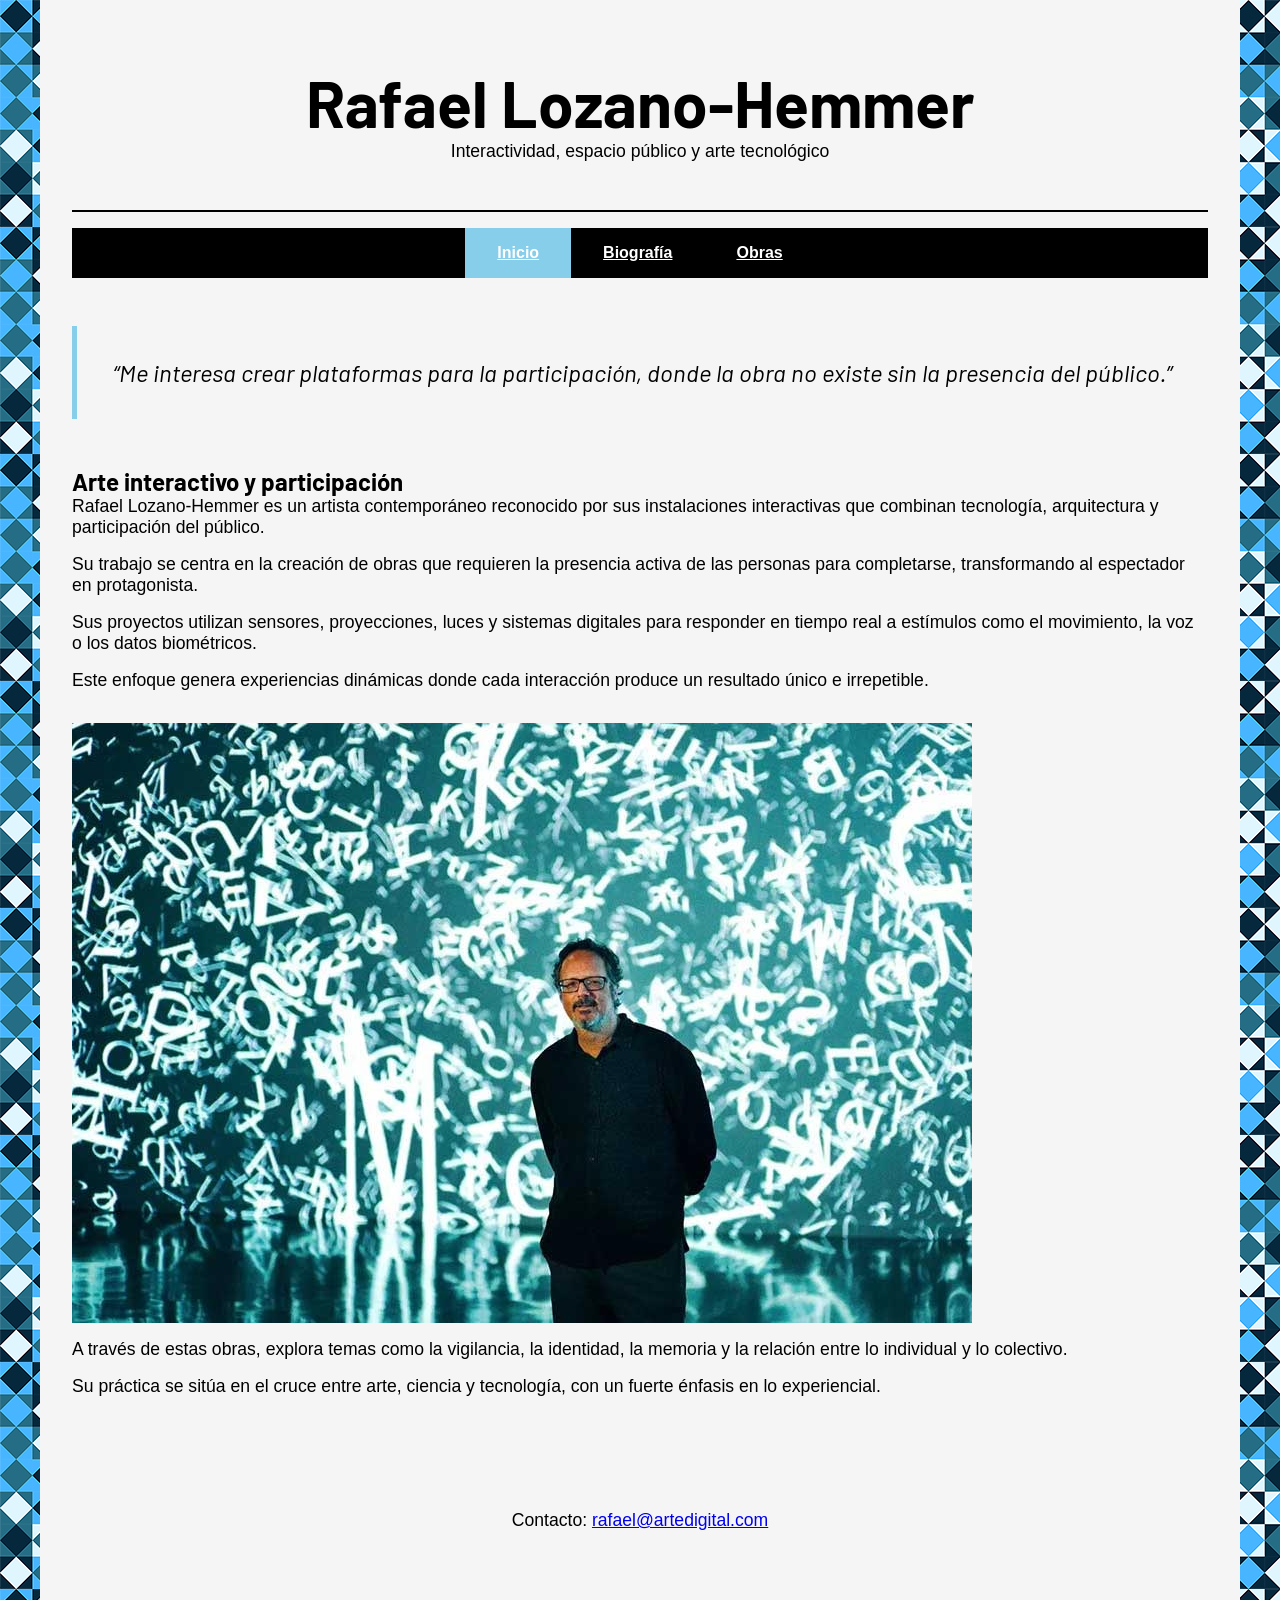
<file: parcial/index.html>
<!DOCTYPE html>
<html lang="es">

<head>
    <meta charset="UTF-8">
    <meta name="viewport" content="width=device-width, initial-scale=1.0">
    <title>Rafael Lozano-Hemmer, Arte e Interactividad</title>
    <link rel="stylesheet" href="css/estilos.css">
   <link rel="preconnect" href="https://fonts.googleapis.com">
   <link rel="preconnect" href="https://fonts.gstatic.com" crossorigin>
   <link href="https://fonts.googleapis.com/css2?family=Barlow:wght@400;700&display=swap" rel="stylesheet">
</head>


<body>
    <div class="contenedor-principal">
        <header> 
            <h1>Rafael Lozano-Hemmer</h1>
            <p>Interactividad, espacio público y arte tecnológico</p>
        </header>

        <nav>
            <ul>
                <li><a href="index.html" class="activo">Inicio</a></li>
                <li><a href="biografia.html">Biografía</a></li>
                <li><a href="obras.html">Obras</a></li>
            </ul>
        </nav>


        <main>
            <section class="hero">
                <blockquote>
                    <em> “Me interesa crear plataformas para la participación, donde la obra no existe sin la presencia del público.”</em>
                </blockquote>
            </section>

            <article>
                <h2>Arte interactivo y participación</h2>
                    <div class="contenido-flex">
                        <div class="texto">
                         <p>Rafael Lozano-Hemmer es un artista contemporáneo reconocido por sus instalaciones interactivas que combinan tecnología, arquitectura y participación del público.</p>
                         <p>Su trabajo se centra en la creación de obras que requieren la presencia activa de las personas para completarse, transformando al espectador en protagonista.</p>
                         <p>Sus proyectos utilizan sensores, proyecciones, luces y sistemas digitales para responder en tiempo real a estímulos como el movimiento, la voz o los datos biométricos.</p>
                         <p>Este enfoque genera experiencias dinámicas donde cada interacción produce un resultado único e irrepetible.</p>
                         </div>
                    </div>
                    <aside class="imagen-destacada">
                        <img src="img/lozano-hemmer-1.jpg" alt="Rafael Lozano-Hemmer frente a una de sus obras con letras proyectadas">
                    </aside>
                    <p>A través de estas obras, explora temas como la vigilancia, la identidad, la memoria y la relación entre lo individual y lo colectivo.</p>
                    <p>Su práctica se sitúa en el cruce entre arte, ciencia y tecnología, con un fuerte énfasis en lo experiencial.</p>
            </article>
        </main>

        <footer>
            <p>Contacto: <a href="mailto:rafael@artedigital.com">rafael@artedigital.com</a></p>
        </footer>
    </div>
</body>

</html>
</file>
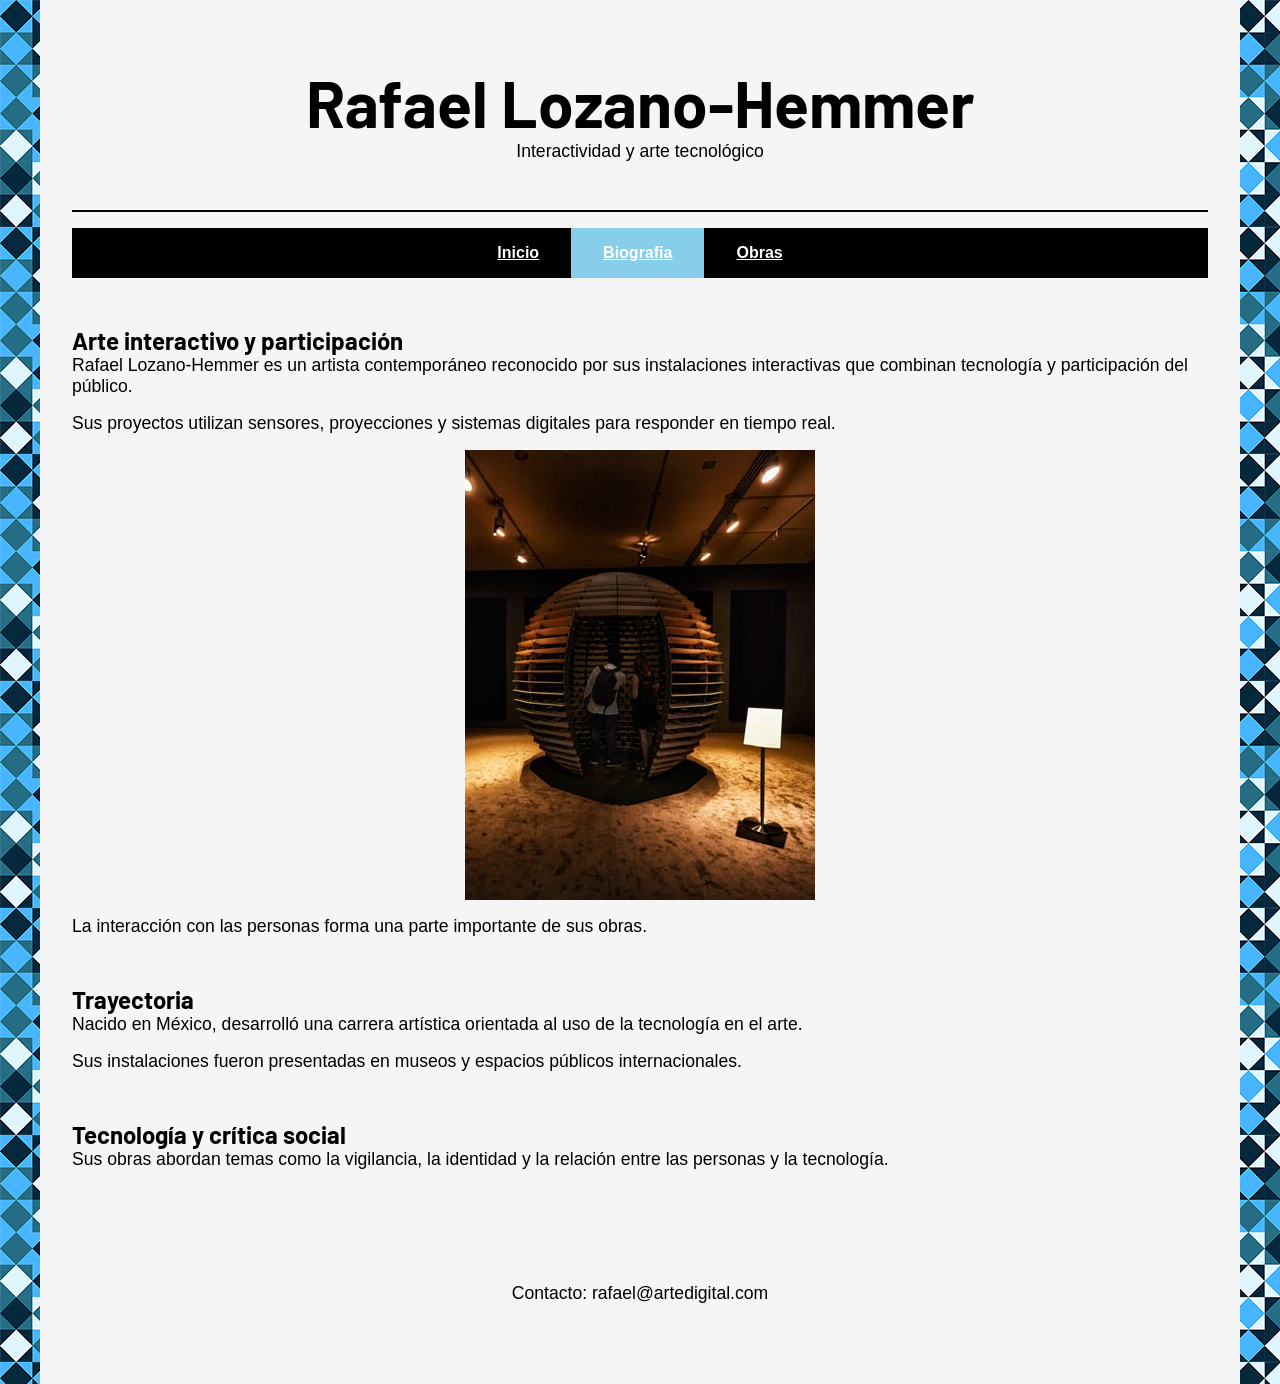
<file: parcial/biografia.html>
<!DOCTYPE html>
<html lang="es">

<head>
    <meta charset="UTF-8">
    <meta name="viewport" content="width=device-width, initial-scale=1.0">
    <title>Biografía, Rafael Lozano-Hemmer</title>
    <link rel="stylesheet" href="css/estilos.css">
    <link href="https://fonts.googleapis.com/css2?family=Barlow:wght@400;700&display=swap" rel="stylesheet">
</head>

<body>

    <div class="contenedor-principal">

        <header>
            <h1>Rafael Lozano-Hemmer</h1>
            <p>Interactividad y arte tecnológico</p>
        </header>

        <nav>
            <ul>
                <li><a href="index.html">Inicio</a></li>
                <li><a href="biografia.html" class="activo">Biografia</a></li>
                <li><a href="obras.html">Obras</a></li>
            </ul>
        </nav>

        <main>

            <section>
                <h2>Arte interactivo y participación</h2>

                <p>Rafael Lozano-Hemmer es un artista contemporáneo reconocido por sus instalaciones interactivas que combinan tecnología y participación del público.</p>

                <p>Sus proyectos utilizan sensores, proyecciones y sistemas digitales para responder en tiempo real.</p>

                <img src="img/lozano-hemmer-4.jpg" alt="Instalación de Rafael Lozano-Hemmer" class="img-centrada">

                <p>La interacción con las personas forma una parte importante de sus obras.</p>
            </section>

            <section>
                <h2>Trayectoria</h2>

                <p>Nacido en México, desarrolló una carrera artística orientada al uso de la tecnología en el arte.</p>

                <p>Sus instalaciones fueron presentadas en museos y espacios públicos internacionales.</p>

            </section>

            <section>
                <h2>Tecnología y crítica social</h2>

                <p>Sus obras abordan temas como la vigilancia, la identidad y la relación entre las personas y la tecnología.</p>

            </section>

        </main>

        <footer>
            <p>Contacto: rafael@artedigital.com</p>
        </footer>

    </div>

</body>

</html>
</file>
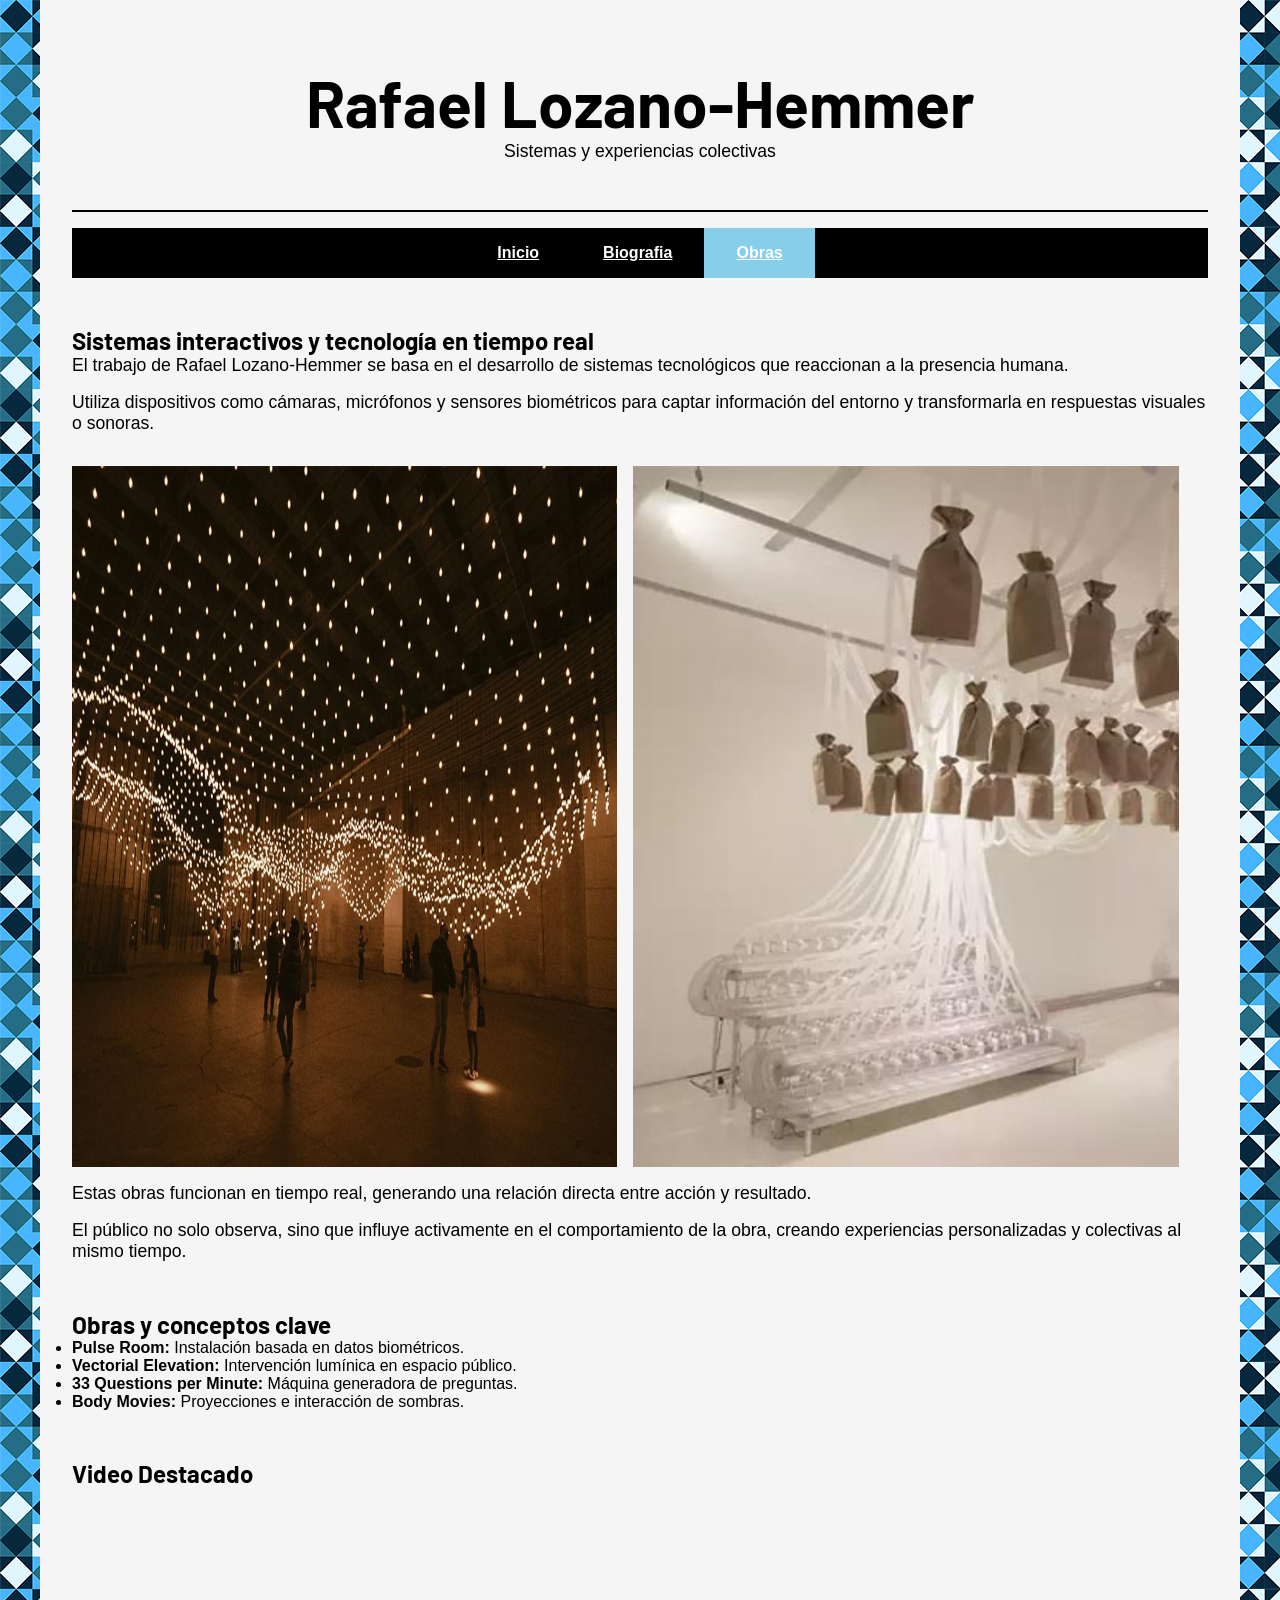
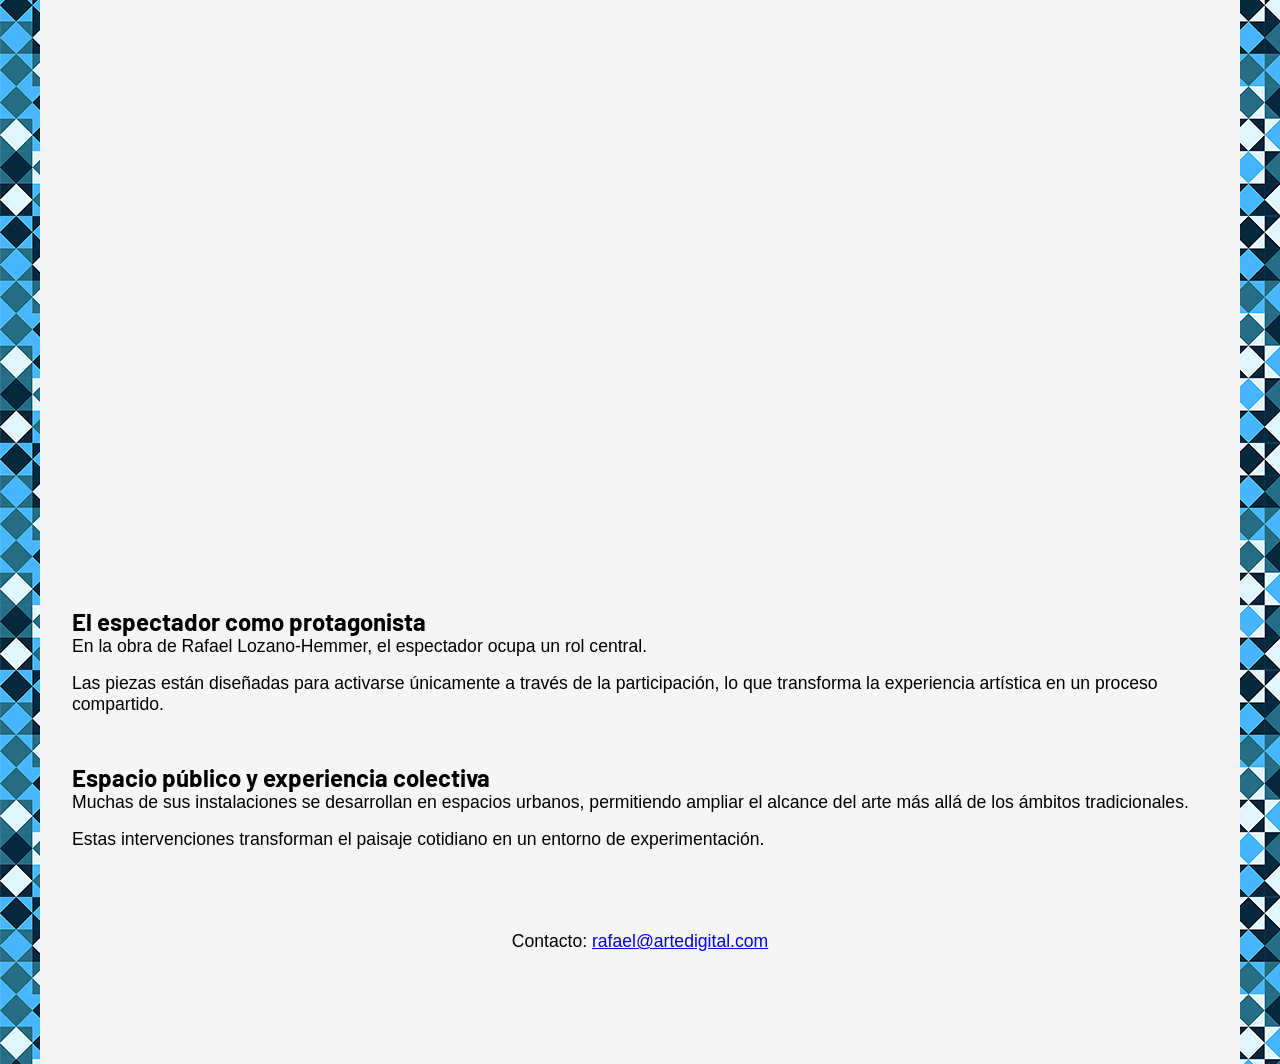
<file: parcial/obras.html>
<!DOCTYPE html>
<html lang="es">

<head>
    <meta charset="UTF-8">
    <meta name="viewport" content="width=device-width, initial-scale=1.0">

    <title>Obras, Rafael Lozano-Hemmer</title>

    <link href="https://fonts.googleapis.com/css2?family=Barlow:wght@400;700&display=swap" rel="stylesheet">

    <link rel="stylesheet" href="css/estilos.css">
</head>


<body>
    <div class="contenedor-principal">
        <header>
            <h1>Rafael Lozano-Hemmer</h1>
            <p>Sistemas y experiencias colectivas</p>
        </header>

        <nav>
            <ul>
                <li><a href="index.html">Inicio</a></li>
                <li><a href="biografia.html">Biografia</a></li>
                <li><a href="obras.html" class="activo">Obras</a></li>
            </ul>
        </nav>
   
        <main>
            <section>
                <h2>Sistemas interactivos y tecnología en tiempo real</h2>
                <p>El trabajo de Rafael Lozano-Hemmer se basa en el desarrollo de sistemas tecnológicos que reaccionan a la presencia humana.</p>
                <p>Utiliza dispositivos como cámaras, micrófonos y sensores biométricos para captar información del entorno y transformarla en respuestas visuales o sonoras.</p>
                <div class="galeria">
                    <img src="img/lozano-hemmer-2.jpg" alt="Instalación de luces Pulse Room">
                    <img src="img/lozano-hemmer-3.jpg" alt="Instalación con bolsas de papel y tubos">
                </div>
                <p>Estas obras funcionan en tiempo real, generando una relación directa entre acción y resultado.</p>
                <p>El público no solo observa, sino que influye activamente en el comportamiento de la obra, creando experiencias personalizadas y colectivas al mismo tiempo.</p>
            </section>

            <section>
                <h2>Obras y conceptos clave</h2>
                <ul>
                    <li><strong>Pulse Room:</strong> Instalación basada en datos biométricos.</li>
                    <li><strong>Vectorial Elevation:</strong> Intervención lumínica en espacio público.</li>
                    <li><strong>33 Questions per Minute:</strong> Máquina generadora de preguntas.</li>
                    <li><strong>Body Movies:</strong> Proyecciones e interacción de sombras.</li>
                </ul>
            </section>

            <section>
                <h2>Video Destacado</h2>
                <div class="video-contenedor">
                    <iframe width="560" height="315" src="https://www.youtube.com/embed/jTzojcaanDs" title="YouTube video player" frameborder="0" allow="accelerometer; autoplay; clipboard-write; encrypted-media; gyroscope; picture-in-picture; web-share" allowfullscreen></iframe>
                </div>
            </section>

            <section>
                <h2>El espectador como protagonista</h2>
                <p>En la obra de Rafael Lozano-Hemmer, el espectador ocupa un rol central.</p>
                <p>Las piezas están diseñadas para activarse únicamente a través de la participación, lo que transforma la experiencia artística en un proceso compartido.</p>
            </section>

            <section>
                <h2>Espacio público y experiencia colectiva</h2>
                <p>Muchas de sus instalaciones se desarrollan en espacios urbanos, permitiendo ampliar el alcance del arte más allá de los ámbitos tradicionales.</p>
                <p>Estas intervenciones transforman el paisaje cotidiano en un entorno de experimentación.</p>
            </section>

            <footer>
             <p>Contacto: <a href="mailto:rafael@artedigital.com">rafael@artedigital.com</a></p>
            </footer>
        
        </main>
</body>

</html>
</file>
<file: parcial/css/estilos.css>
/* configuración general*/
*{
    margin: 0;
    padding: 0;
    box-sizing: border-box;
}

body{
    background-image: url('../img/fondo.png');
    background-repeat: repeat;
    font-family: Arial, sans-serif;
    }
    
/*tipofgrafia de google fonts para titulos*/
h1,h2,h3, blockquote {
    font-family:'Barlow', sans-serif;
    }

*{
    margin: 0;
    padding: 0;
    box-sizing: border-box;
}

body{
    background-image: url('../img/fondo.png');
    background-repeat: repeat;
    font-family: Arial, sans-serif;
    }
    
/*tipofgrafia de google fonts para titulos*/
h1,h2,h3, blockquote {
    font-family:'Barlow', sans-serif;
    }

/* contenedor con ancho máximo en píxeles */
.contenedor-principal{
    max-width: 1200px;
    margin:auto;
    background-color: whitesmoke;
    padding: 2rem;
}

/*encabezado*/
header {
    text-align: center;
    padding: 2rem 0;
    border-bottom: 0.125rem solid black /* 2px */
}

header h1 {
    font-size: 400%;
}

/* menú de nav horizontal */
nav {
    margin: 1rem 0;
}

nav ul {
    display:flex;
    justify-content: center;
    list-style: none;
    background-color: black;
}

nav ul li a {
    display: block;
    padding: 1rem 2rem;
    color: white;
    font-weight: bold;
}

nav ul li a:hover {
    background-color:gray;
}

nav ul li a.activo {
    background-color:skyblue;
}

/*contenido principal*/
main {
    padding: 2rem 0;
}

section, article {
    margin-bottom: 3rem;
}

p{
    margin-bottom: 1rem;
    font-size: 1.1rem;
}

blockquote {
    font-size: 1.5rem;
    font-style: italic;
    text-align: center;
    padding: 2rem;
    border-left: 0.3125rem solid skyblue; /* 5px */
    background-color:whitesmoke;
}

/*elementos visuales*/
img {
    max-width: 100%;
    height: auto;
    display: block;
    margin: 1rem 0;
}

.img-centrada {
    margin-left: auto;
    margin-right: auto;
}

.contenido-flex {
    display: flex;
    gap: 2rem;
    align-items: center;
}

.galeria {
    display:flex;
    gap: 1rem;
}

.galeria img {
    width: 48%;
}

.video-contenedor {
    position:relative;
    padding-bottom: 56.25%;
    height: 0;
    margin: 2rem 0;
}

.video-contenedor iframe {
    position: absolute;
    top: 0;
    left: 0;
    width: 100%;
    height: 100%;
}

/*pie de página*/
footer {
    text-align: center;
    padding: 2rem 0;
    border-top: 0.0625rem solid whitesmoke; /* 1px */
    font-size: 0.9rem;
}

/*encabezado*/
header {
    text-align: center;
    padding: 2rem 0;
    border-bottom: 0.125rem solid black /* 2px */
}

header h1 {
    font-size: 400%;
}

/* menú de nav horizontal */
nav {
    margin: 1rem 0;
}

nav ul {
    display:flex;
    justify-content: center;
    list-style: none;
    background-color: black;
}

nav ul li a {
    display: block;
    padding: 1rem 2rem;
    color: white;
    font-weight: bold;
}

nav ul li a:hover {
    background-color:gray;
}

nav ul li a.activo {
    background-color:skyblue;
}

/*contenido principal*/
main {
    padding: 2rem 0;
}

section, article {
    margin-bottom: 3rem;
}

p{
    margin-bottom: 1rem;
    font-size: 1.1rem;
}

blockquote {
    font-size: 1.5rem;
    font-style: italic;
    text-align: center;
    padding: 2rem;
    border-left: 0.3125rem solid skyblue; /* 5px */
    background-color:whitesmoke;
}

/*elementos visuales*/
img {
    max-width: 100%;
    height: auto;
    display: block;
    margin: 1rem 0;
}

.img-centrada {
    margin-left: auto;
    margin-right: auto;
}

.contenido-flex {
    display: flex;
    gap: 2rem;
    align-items: center;
}

.galeria {
    display:flex;
    gap: 1rem;
}

.galeria img {
    width: 48%;
}

.video-contenedor {
    position:relative;
    padding-bottom: 56.25%;
    height: 0;
    margin: 2rem 0;
}

.video-contenedor iframe {
    position: absolute;
    top: 0;
    left: 0;
    width: 100%;
    height: 100%;
}

/*pie de página*/
footer {
    text-align: center;
    padding: 2rem 0;
    border-top: 0.0625rem solid whitesmoke; /* 1px */
    font-size: 0.9rem;
}
</file>
